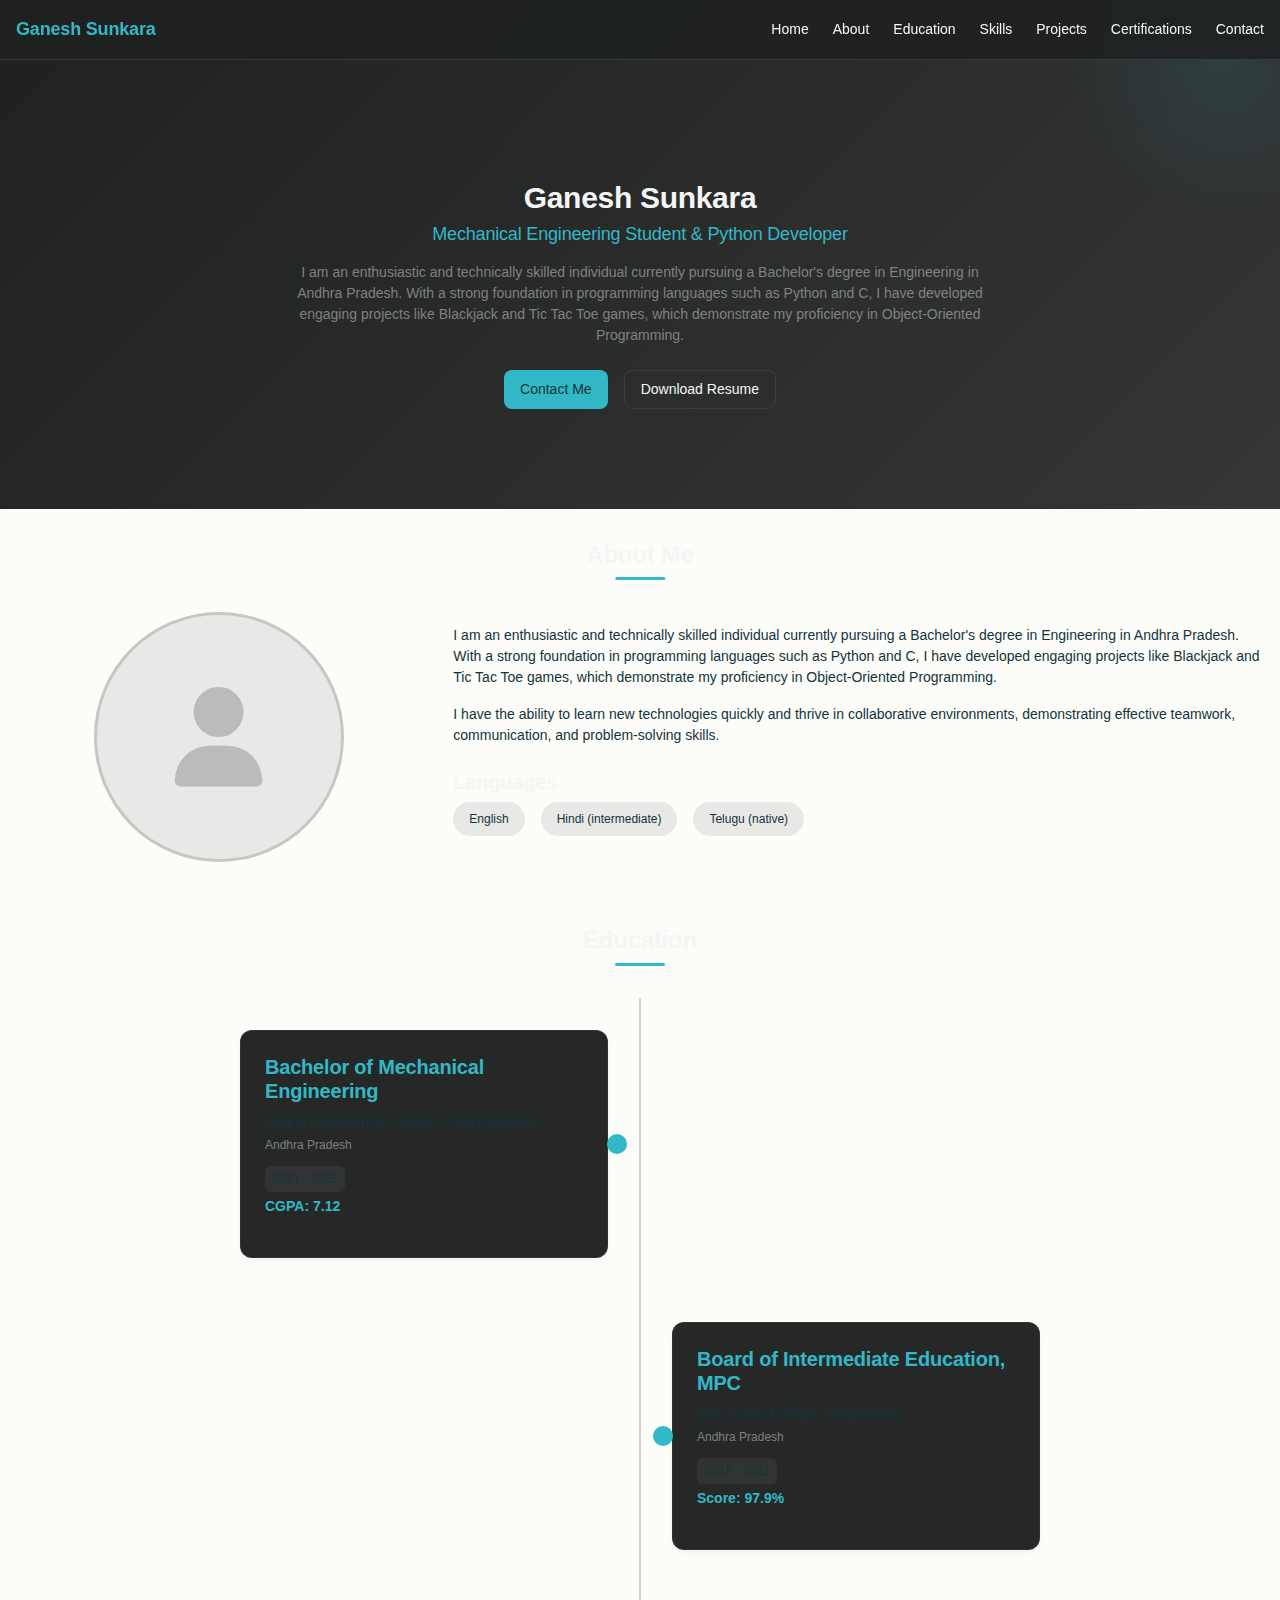
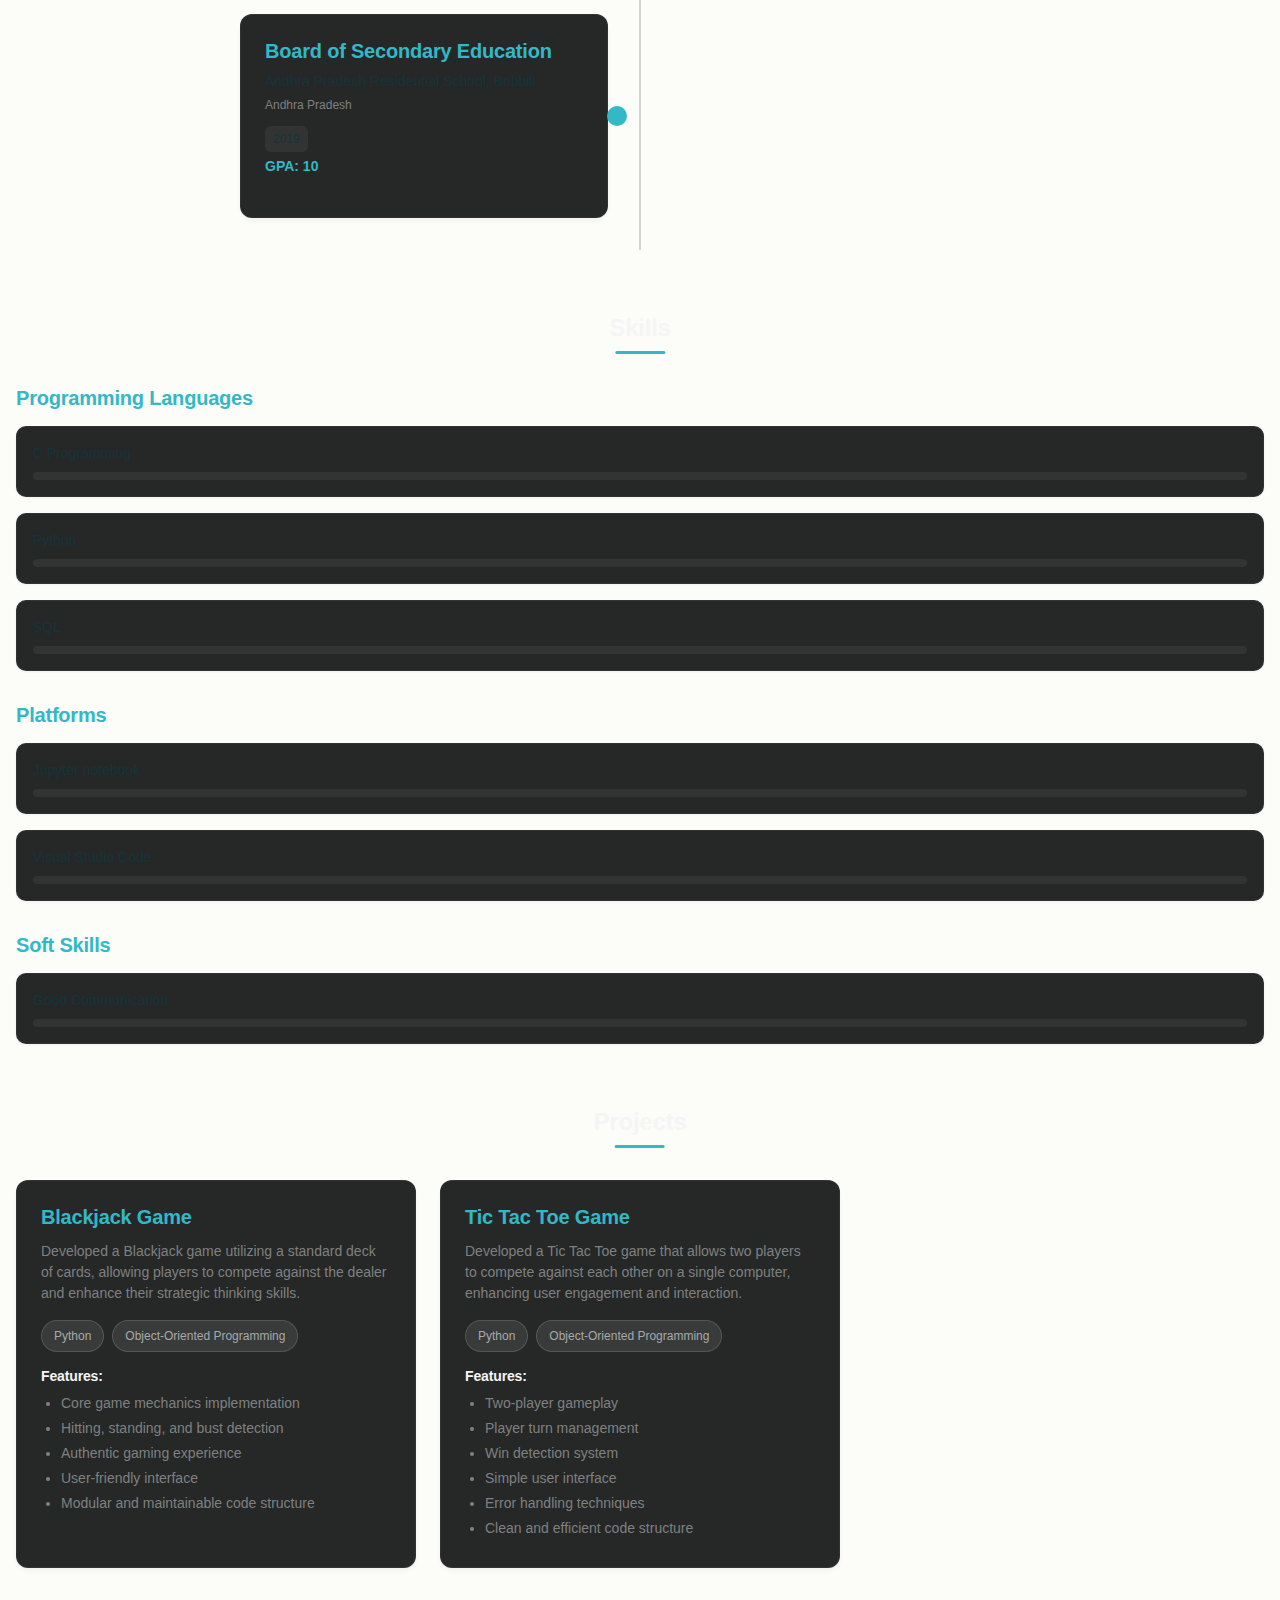
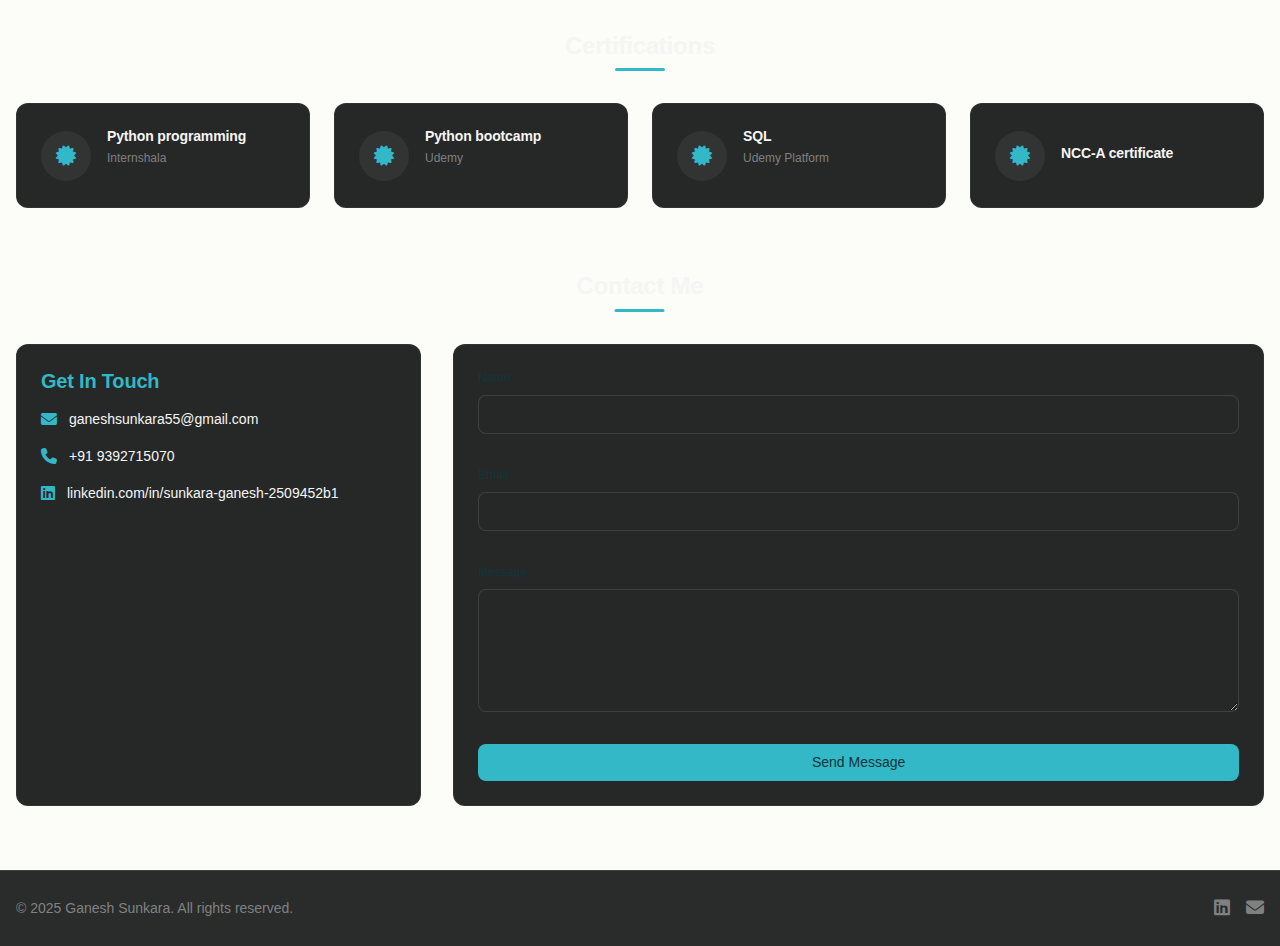
<file: index.html>
<!DOCTYPE html>
<html lang="en">
<head>
  <meta charset="UTF-8">
  <meta name="viewport" content="width=device-width, initial-scale=1.0">
  <title>Ganesh Sunkara - Portfolio</title>
  <link rel="stylesheet" href="style.css">
  <link rel="stylesheet" href="https://cdnjs.cloudflare.com/ajax/libs/font-awesome/6.4.0/css/all.min.css">
</head>
<body data-color-scheme="dark">
  <!-- Navigation -->
  <nav class="navbar">
    <div class="container navbar__container">
      <a href="#home" class="navbar__logo">Ganesh Sunkara</a>
      <div class="navbar__toggle" id="mobile-menu">
        <span class="bar"></span>
        <span class="bar"></span>
        <span class="bar"></span>
      </div>
      <ul class="navbar__menu">
        <li class="navbar__item"><a href="#home" class="navbar__link">Home</a></li>
        <li class="navbar__item"><a href="#about" class="navbar__link">About</a></li>
        <li class="navbar__item"><a href="#education" class="navbar__link">Education</a></li>
        <li class="navbar__item"><a href="#skills" class="navbar__link">Skills</a></li>
        <li class="navbar__item"><a href="#projects" class="navbar__link">Projects</a></li>
        <li class="navbar__item"><a href="#certifications" class="navbar__link">Certifications</a></li>
        <li class="navbar__item"><a href="#contact" class="navbar__link">Contact</a></li>
      </ul>
    </div>
  </nav>

  <!-- Hero Section -->
  <section id="home" class="hero">
    <div class="container">
      <div class="hero__content">
        <h1 class="hero__title">Ganesh Sunkara</h1>
        <h2 class="hero__subtitle">Mechanical Engineering Student & Python Developer</h2>
        <p class="hero__text">I am an enthusiastic and technically skilled individual currently pursuing a Bachelor's degree in Engineering in Andhra Pradesh. With a strong foundation in programming languages such as Python and C, I have developed engaging projects like Blackjack and Tic Tac Toe games, which demonstrate my proficiency in Object-Oriented Programming.</p>
        <div class="hero__cta">
          <a href="#contact" class="btn btn--primary">Contact Me</a>
          <a href="#" class="btn btn--outline">Download Resume</a>
        </div>
      </div>
    </div>
  </section>

  <!-- About Section -->
  <section id="about" class="about section">
    <div class="container">
      <h2 class="section__title">About Me</h2>
      <div class="about__content">
        <div class="about__image">
          <div class="about__image-placeholder">
            <i class="fas fa-user"></i>
          </div>
        </div>
        <div class="about__text">
          <p>I am an enthusiastic and technically skilled individual currently pursuing a Bachelor's degree in Engineering in Andhra Pradesh. With a strong foundation in programming languages such as Python and C, I have developed engaging projects like Blackjack and Tic Tac Toe games, which demonstrate my proficiency in Object-Oriented Programming.</p>
          <p>I have the ability to learn new technologies quickly and thrive in collaborative environments, demonstrating effective teamwork, communication, and problem-solving skills.</p>
          
          <div class="about__languages">
            <h3>Languages</h3>
            <ul class="about__language-list">
              <li>English</li>
              <li>Hindi (intermediate)</li>
              <li>Telugu (native)</li>
            </ul>
          </div>
        </div>
      </div>
    </div>
  </section>

  <!-- Education Section -->
  <section id="education" class="education section">
    <div class="container">
      <h2 class="section__title">Education</h2>
      <div class="timeline">
        <div class="timeline__item">
          <div class="timeline__content">
            <h3 class="timeline__title">Bachelor of Mechanical Engineering</h3>
            <p class="timeline__subtitle">Raghu Engineering College, Visakhapatnam</p>
            <p class="timeline__location">Andhra Pradesh</p>
            <p class="timeline__duration">2021 - 2025</p>
            <p class="timeline__score">CGPA: 7.12</p>
          </div>
        </div>
        <div class="timeline__item">
          <div class="timeline__content">
            <h3 class="timeline__title">Board of Intermediate Education, MPC</h3>
            <p class="timeline__subtitle">Sasi Junior College, Sangivalasa</p>
            <p class="timeline__location">Andhra Pradesh</p>
            <p class="timeline__duration">2019 - 2021</p>
            <p class="timeline__score">Score: 97.9%</p>
          </div>
        </div>
        <div class="timeline__item">
          <div class="timeline__content">
            <h3 class="timeline__title">Board of Secondary Education</h3>
            <p class="timeline__subtitle">Andhra Pradesh Residential School, Bobbili</p>
            <p class="timeline__location">Andhra Pradesh</p>
            <p class="timeline__duration">2019</p>
            <p class="timeline__score">GPA: 10</p>
          </div>
        </div>
      </div>
    </div>
  </section>

  <!-- Skills Section -->
  <section id="skills" class="skills section">
    <div class="container">
      <h2 class="section__title">Skills</h2>
      <div class="skills__container">
        <div class="skills__category">
          <h3 class="skills__category-title">Programming Languages</h3>
          <div class="skills__items">
            <div class="skill-card">
              <div class="skill-card__title">C Programming</div>
              <div class="skill-bar">
                <div class="skill-bar__progress" style="width: 85%"></div>
              </div>
            </div>
            <div class="skill-card">
              <div class="skill-card__title">Python</div>
              <div class="skill-bar">
                <div class="skill-bar__progress" style="width: 90%"></div>
              </div>
            </div>
            <div class="skill-card">
              <div class="skill-card__title">SQL</div>
              <div class="skill-bar">
                <div class="skill-bar__progress" style="width: 75%"></div>
              </div>
            </div>
          </div>
        </div>
        
        <div class="skills__category">
          <h3 class="skills__category-title">Platforms</h3>
          <div class="skills__items">
            <div class="skill-card">
              <div class="skill-card__title">Jupyter notebook</div>
              <div class="skill-bar">
                <div class="skill-bar__progress" style="width: 85%"></div>
              </div>
            </div>
            <div class="skill-card">
              <div class="skill-card__title">Visual Studio Code</div>
              <div class="skill-bar">
                <div class="skill-bar__progress" style="width: 80%"></div>
              </div>
            </div>
          </div>
        </div>
        
        <div class="skills__category">
          <h3 class="skills__category-title">Soft Skills</h3>
          <div class="skills__items">
            <div class="skill-card">
              <div class="skill-card__title">Good Communication</div>
              <div class="skill-bar">
                <div class="skill-bar__progress" style="width: 90%"></div>
              </div>
            </div>
          </div>
        </div>
      </div>
    </div>
  </section>

  <!-- Projects Section -->
  <section id="projects" class="projects section">
    <div class="container">
      <h2 class="section__title">Projects</h2>
      <div class="projects__container">
        <div class="project-card">
          <div class="project-card__content">
            <h3 class="project-card__title">Blackjack Game</h3>
            <p class="project-card__description">Developed a Blackjack game utilizing a standard deck of cards, allowing players to compete against the dealer and enhance their strategic thinking skills.</p>
            <div class="project-card__technologies">
              <span class="status status--info">Python</span>
              <span class="status status--info">Object-Oriented Programming</span>
            </div>
            <h4 class="project-card__features-title">Features:</h4>
            <ul class="project-card__features">
              <li>Core game mechanics implementation</li>
              <li>Hitting, standing, and bust detection</li>
              <li>Authentic gaming experience</li>
              <li>User-friendly interface</li>
              <li>Modular and maintainable code structure</li>
            </ul>
          </div>
        </div>
        <div class="project-card">
          <div class="project-card__content">
            <h3 class="project-card__title">Tic Tac Toe Game</h3>
            <p class="project-card__description">Developed a Tic Tac Toe game that allows two players to compete against each other on a single computer, enhancing user engagement and interaction.</p>
            <div class="project-card__technologies">
              <span class="status status--info">Python</span>
              <span class="status status--info">Object-Oriented Programming</span>
            </div>
            <h4 class="project-card__features-title">Features:</h4>
            <ul class="project-card__features">
              <li>Two-player gameplay</li>
              <li>Player turn management</li>
              <li>Win detection system</li>
              <li>Simple user interface</li>
              <li>Error handling techniques</li>
              <li>Clean and efficient code structure</li>
            </ul>
          </div>
        </div>
      </div>
    </div>
  </section>

  <!-- Certifications Section -->
  <section id="certifications" class="certifications section">
    <div class="container">
      <h2 class="section__title">Certifications</h2>
      <div class="certifications__container">
        <div class="certification-card">
          <div class="certification-card__icon">
            <i class="fas fa-certificate"></i>
          </div>
          <div class="certification-card__content">
            <h3 class="certification-card__title">Python programming</h3>
            <p class="certification-card__issuer">Internshala</p>
          </div>
        </div>
        <div class="certification-card">
          <div class="certification-card__icon">
            <i class="fas fa-certificate"></i>
          </div>
          <div class="certification-card__content">
            <h3 class="certification-card__title">Python bootcamp</h3>
            <p class="certification-card__issuer">Udemy</p>
          </div>
        </div>
        <div class="certification-card">
          <div class="certification-card__icon">
            <i class="fas fa-certificate"></i>
          </div>
          <div class="certification-card__content">
            <h3 class="certification-card__title">SQL</h3>
            <p class="certification-card__issuer">Udemy Platform</p>
          </div>
        </div>
        <div class="certification-card">
          <div class="certification-card__icon">
            <i class="fas fa-certificate"></i>
          </div>
          <div class="certification-card__content">
            <h3 class="certification-card__title">NCC-A certificate</h3>
          </div>
        </div>
      </div>
    </div>
  </section>

  <!-- Contact Section -->
  <section id="contact" class="contact section">
    <div class="container">
      <h2 class="section__title">Contact Me</h2>
      <div class="contact__container">
        <div class="contact__info">
          <h3>Get In Touch</h3>
          <div class="contact__info-item">
            <i class="fas fa-envelope"></i>
            <a href="mailto:ganeshsunkara55@gmail.com">ganeshsunkara55@gmail.com</a>
          </div>
          <div class="contact__info-item">
            <i class="fas fa-phone"></i>
            <a href="tel:+919392715070">+91 9392715070</a>
          </div>
          <div class="contact__info-item">
            <i class="fab fa-linkedin"></i>
            <a href="https://www.linkedin.com/in/sunkara-ganesh-2509452b1" target="_blank">linkedin.com/in/sunkara-ganesh-2509452b1</a>
          </div>
        </div>
        <div class="contact__form-container">
          <form id="contactForm" class="contact__form">
            <div class="form-group">
              <label for="name" class="form-label">Name</label>
              <input type="text" id="name" class="form-control" required>
            </div>
            <div class="form-group">
              <label for="email" class="form-label">Email</label>
              <input type="email" id="email" class="form-control" required>
            </div>
            <div class="form-group">
              <label for="message" class="form-label">Message</label>
              <textarea id="message" class="form-control" rows="5" required></textarea>
            </div>
            <button type="submit" class="btn btn--primary btn--full-width">Send Message</button>
          </form>
        </div>
      </div>
    </div>
  </section>

  <!-- Footer -->
  <footer class="footer">
    <div class="container">
      <div class="footer__content">
        <p class="footer__copyright">&copy; 2025 Ganesh Sunkara. All rights reserved.</p>
        <div class="footer__social">
          <a href="https://www.linkedin.com/in/sunkara-ganesh-2509452b1" target="_blank" class="footer__social-link">
            <i class="fab fa-linkedin"></i>
          </a>
          <a href="mailto:ganeshsunkara55@gmail.com" class="footer__social-link">
            <i class="fas fa-envelope"></i>
          </a>
        </div>
      </div>
    </div>
  </footer>

  <script src="app.js"></script>
</body>
</html>
</file>
<file: style.css>
:root {
  /* Colors */
  --color-background: rgba(252, 252, 249, 1);
  --color-surface: rgba(255, 255, 253, 1);
  --color-text: rgba(19, 52, 59, 1);
  --color-text-secondary: rgba(98, 108, 113, 1);
  --color-primary: rgba(33, 128, 141, 1);
  --color-primary-hover: rgba(29, 116, 128, 1);
  --color-primary-active: rgba(26, 104, 115, 1);
  --color-secondary: rgba(94, 82, 64, 0.12);
  --color-secondary-hover: rgba(94, 82, 64, 0.2);
  --color-secondary-active: rgba(94, 82, 64, 0.25);
  --color-border: rgba(94, 82, 64, 0.2);
  --color-btn-primary-text: rgba(252, 252, 249, 1);
  --color-card-border: rgba(94, 82, 64, 0.12);
  --color-card-border-inner: rgba(94, 82, 64, 0.12);
  --color-error: rgba(192, 21, 47, 1);
  --color-success: rgba(33, 128, 141, 1);
  --color-warning: rgba(168, 75, 47, 1);
  --color-info: rgba(98, 108, 113, 1);
  --color-focus-ring: rgba(33, 128, 141, 0.4);
  --color-select-caret: rgba(19, 52, 59, 0.8);

  /* Common style patterns */
  --focus-ring: 0 0 0 3px var(--color-focus-ring);
  --focus-outline: 2px solid var(--color-primary);
  --status-bg-opacity: 0.15;
  --status-border-opacity: 0.25;
  --select-caret-light: url("data:image/svg+xml,%3Csvg xmlns='http://www.w3.org/2000/svg' width='16' height='16' viewBox='0 0 24 24' fill='none' stroke='%23134252' stroke-width='2' stroke-linecap='round' stroke-linejoin='round'%3E%3Cpolyline points='6 9 12 15 18 9'%3E%3C/polyline%3E%3C/svg%3E");
  --select-caret-dark: url("data:image/svg+xml,%3Csvg xmlns='http://www.w3.org/2000/svg' width='16' height='16' viewBox='0 0 24 24' fill='none' stroke='%23f5f5f5' stroke-width='2' stroke-linecap='round' stroke-linejoin='round'%3E%3Cpolyline points='6 9 12 15 18 9'%3E%3C/polyline%3E%3C/svg%3E");

  /* RGB versions for opacity control */
  --color-success-rgb: 33, 128, 141;
  --color-error-rgb: 192, 21, 47;
  --color-warning-rgb: 168, 75, 47;
  --color-info-rgb: 98, 108, 113;

  /* Typography */
  --font-family-base: "FKGroteskNeue", "Geist", "Inter", -apple-system,
    BlinkMacSystemFont, "Segoe UI", Roboto, sans-serif;
  --font-family-mono: "Berkeley Mono", ui-monospace, SFMono-Regular, Menlo,
    Monaco, Consolas, monospace;
  --font-size-xs: 11px;
  --font-size-sm: 12px;
  --font-size-base: 14px;
  --font-size-md: 14px;
  --font-size-lg: 16px;
  --font-size-xl: 18px;
  --font-size-2xl: 20px;
  --font-size-3xl: 24px;
  --font-size-4xl: 30px;
  --font-weight-normal: 400;
  --font-weight-medium: 500;
  --font-weight-semibold: 550;
  --font-weight-bold: 600;
  --line-height-tight: 1.2;
  --line-height-normal: 1.5;
  --letter-spacing-tight: -0.01em;

  /* Spacing */
  --space-0: 0;
  --space-1: 1px;
  --space-2: 2px;
  --space-4: 4px;
  --space-6: 6px;
  --space-8: 8px;
  --space-10: 10px;
  --space-12: 12px;
  --space-16: 16px;
  --space-20: 20px;
  --space-24: 24px;
  --space-32: 32px;

  /* Border Radius */
  --radius-sm: 6px;
  --radius-base: 8px;
  --radius-md: 10px;
  --radius-lg: 12px;
  --radius-full: 9999px;

  /* Shadows */
  --shadow-xs: 0 1px 2px rgba(0, 0, 0, 0.02);
  --shadow-sm: 0 1px 3px rgba(0, 0, 0, 0.04), 0 1px 2px rgba(0, 0, 0, 0.02);
  --shadow-md: 0 4px 6px -1px rgba(0, 0, 0, 0.04),
    0 2px 4px -1px rgba(0, 0, 0, 0.02);
  --shadow-lg: 0 10px 15px -3px rgba(0, 0, 0, 0.04),
    0 4px 6px -2px rgba(0, 0, 0, 0.02);
  --shadow-inset-sm: inset 0 1px 0 rgba(255, 255, 255, 0.15),
    inset 0 -1px 0 rgba(0, 0, 0, 0.03);

  /* Animation */
  --duration-fast: 150ms;
  --duration-normal: 250ms;
  --ease-standard: cubic-bezier(0.16, 1, 0.3, 1);

  /* Layout */
  --container-sm: 640px;
  --container-md: 768px;
  --container-lg: 1024px;
  --container-xl: 1280px;
}

/* Dark mode colors */
@media (prefers-color-scheme: dark) {
  :root {
    --color-background: rgba(31, 33, 33, 1);
    --color-surface: rgba(38, 40, 40, 1);
    --color-text: rgba(245, 245, 245, 1);
    --color-text-secondary: rgba(167, 169, 169, 0.7);
    --color-primary: rgba(50, 184, 198, 1);
    --color-primary-hover: rgba(45, 166, 178, 1);
    --color-primary-active: rgba(41, 150, 161, 1);
    --color-secondary: rgba(119, 124, 124, 0.15);
    --color-secondary-hover: rgba(119, 124, 124, 0.25);
    --color-secondary-active: rgba(119, 124, 124, 0.3);
    --color-border: rgba(119, 124, 124, 0.3);
    --color-error: rgba(255, 84, 89, 1);
    --color-success: rgba(50, 184, 198, 1);
    --color-warning: rgba(230, 129, 97, 1);
    --color-info: rgba(167, 169, 169, 1);
    --color-focus-ring: rgba(50, 184, 198, 0.4);
    --color-btn-primary-text: rgba(19, 52, 59, 1);
    --color-card-border: rgba(119, 124, 124, 0.2);
    --color-card-border-inner: rgba(119, 124, 124, 0.15);
    --shadow-inset-sm: inset 0 1px 0 rgba(255, 255, 255, 0.1),
      inset 0 -1px 0 rgba(0, 0, 0, 0.15);
    --button-border-secondary: rgba(119, 124, 124, 0.2);
    --color-border-secondary: rgba(119, 124, 124, 0.2);
    --color-select-caret: rgba(245, 245, 245, 0.8);

    /* Common style patterns - updated for dark mode */
    --focus-ring: 0 0 0 3px var(--color-focus-ring);
    --focus-outline: 2px solid var(--color-primary);
    --status-bg-opacity: 0.15;
    --status-border-opacity: 0.25;
    --select-caret-light: url("data:image/svg+xml,%3Csvg xmlns='http://www.w3.org/2000/svg' width='16' height='16' viewBox='0 0 24 24' fill='none' stroke='%23134252' stroke-width='2' stroke-linecap='round' stroke-linejoin='round'%3E%3Cpolyline points='6 9 12 15 18 9'%3E%3C/polyline%3E%3C/svg%3E");
    --select-caret-dark: url("data:image/svg+xml,%3Csvg xmlns='http://www.w3.org/2000/svg' width='16' height='16' viewBox='0 0 24 24' fill='none' stroke='%23f5f5f5' stroke-width='2' stroke-linecap='round' stroke-linejoin='round'%3E%3Cpolyline points='6 9 12 15 18 9'%3E%3C/polyline%3E%3C/svg%3E");

    /* RGB versions for dark mode */
    --color-success-rgb: 50, 184, 198;
    --color-error-rgb: 255, 84, 89;
    --color-warning-rgb: 230, 129, 97;
    --color-info-rgb: 167, 169, 169;
  }
}

/* Data attribute for manual theme switching */
[data-color-scheme="dark"] {
  --color-background: rgba(31, 33, 33, 1);
  --color-surface: rgba(38, 40, 40, 1);
  --color-text: rgba(245, 245, 245, 1);
  --color-text-secondary: rgba(167, 169, 169, 0.7);
  --color-primary: rgba(50, 184, 198, 1);
  --color-primary-hover: rgba(45, 166, 178, 1);
  --color-primary-active: rgba(41, 150, 161, 1);
  --color-secondary: rgba(119, 124, 124, 0.15);
  --color-secondary-hover: rgba(119, 124, 124, 0.25);
  --color-secondary-active: rgba(119, 124, 124, 0.3);
  --color-border: rgba(119, 124, 124, 0.3);
  --color-error: rgba(255, 84, 89, 1);
  --color-success: rgba(50, 184, 198, 1);
  --color-warning: rgba(230, 129, 97, 1);
  --color-info: rgba(167, 169, 169, 1);
  --color-focus-ring: rgba(50, 184, 198, 0.4);
  --color-btn-primary-text: rgba(19, 52, 59, 1);
  --color-card-border: rgba(119, 124, 124, 0.15);
  --color-card-border-inner: rgba(119, 124, 124, 0.15);
  --shadow-inset-sm: inset 0 1px 0 rgba(255, 255, 255, 0.1),
    inset 0 -1px 0 rgba(0, 0, 0, 0.15);
  --color-border-secondary: rgba(119, 124, 124, 0.2);
  --color-select-caret: rgba(245, 245, 245, 0.8);

  /* Common style patterns - updated for dark mode */
  --focus-ring: 0 0 0 3px var(--color-focus-ring);
  --focus-outline: 2px solid var(--color-primary);
  --status-bg-opacity: 0.15;
  --status-border-opacity: 0.25;
  --select-caret-light: url("data:image/svg+xml,%3Csvg xmlns='http://www.w3.org/2000/svg' width='16' height='16' viewBox='0 0 24 24' fill='none' stroke='%23134252' stroke-width='2' stroke-linecap='round' stroke-linejoin='round'%3E%3Cpolyline points='6 9 12 15 18 9'%3E%3C/polyline%3E%3C/svg%3E");
  --select-caret-dark: url("data:image/svg+xml,%3Csvg xmlns='http://www.w3.org/2000/svg' width='16' height='16' viewBox='0 0 24 24' fill='none' stroke='%23f5f5f5' stroke-width='2' stroke-linecap='round' stroke-linejoin='round'%3E%3Cpolyline points='6 9 12 15 18 9'%3E%3C/polyline%3E%3C/svg%3E");

  /* RGB versions for dark mode */
  --color-success-rgb: 50, 184, 198;
  --color-error-rgb: 255, 84, 89;
  --color-warning-rgb: 230, 129, 97;
  --color-info-rgb: 167, 169, 169;
}

[data-color-scheme="light"] {
  --color-background: rgba(252, 252, 249, 1);
  --color-surface: rgba(255, 255, 253, 1);
  --color-text: rgba(19, 52, 59, 1);
  --color-text-secondary: rgba(98, 108, 113, 1);
  --color-primary: rgba(33, 128, 141, 1);
  --color-primary-hover: rgba(29, 116, 128, 1);
  --color-primary-active: rgba(26, 104, 115, 1);
  --color-secondary: rgba(94, 82, 64, 0.12);
  --color-secondary-hover: rgba(94, 82, 64, 0.2);
  --color-secondary-active: rgba(94, 82, 64, 0.25);
  --color-border: rgba(94, 82, 64, 0.2);
  --color-btn-primary-text: rgba(252, 252, 249, 1);
  --color-card-border: rgba(94, 82, 64, 0.12);
  --color-card-border-inner: rgba(94, 82, 64, 0.12);
  --color-error: rgba(192, 21, 47, 1);
  --color-success: rgba(33, 128, 141, 1);
  --color-warning: rgba(168, 75, 47, 1);
  --color-info: rgba(98, 108, 113, 1);
  --color-focus-ring: rgba(33, 128, 141, 0.4);

  /* RGB versions for light mode */
  --color-success-rgb: 33, 128, 141;
  --color-error-rgb: 192, 21, 47;
  --color-warning-rgb: 168, 75, 47;
  --color-info-rgb: 98, 108, 113;
}

/* Base styles */
html {
  font-size: var(--font-size-base);
  font-family: var(--font-family-base);
  line-height: var(--line-height-normal);
  color: var(--color-text);
  background-color: var(--color-background);
  -webkit-font-smoothing: antialiased;
  box-sizing: border-box;
}

body {
  margin: 0;
  padding: 0;
}

*,
*::before,
*::after {
  box-sizing: inherit;
}

/* Typography */
h1,
h2,
h3,
h4,
h5,
h6 {
  margin: 0;
  font-weight: var(--font-weight-semibold);
  line-height: var(--line-height-tight);
  color: var(--color-text);
  letter-spacing: var(--letter-spacing-tight);
}

h1 {
  font-size: var(--font-size-4xl);
}
h2 {
  font-size: var(--font-size-3xl);
}
h3 {
  font-size: var(--font-size-2xl);
}
h4 {
  font-size: var(--font-size-xl);
}
h5 {
  font-size: var(--font-size-lg);
}
h6 {
  font-size: var(--font-size-md);
}

p {
  margin: 0 0 var(--space-16) 0;
}

a {
  color: var(--color-primary);
  text-decoration: none;
  transition: color var(--duration-fast) var(--ease-standard);
}

a:hover {
  color: var(--color-primary-hover);
}

code,
pre {
  font-family: var(--font-family-mono);
  font-size: calc(var(--font-size-base) * 0.95);
  background-color: var(--color-secondary);
  border-radius: var(--radius-sm);
}

code {
  padding: var(--space-1) var(--space-4);
}

pre {
  padding: var(--space-16);
  margin: var(--space-16) 0;
  overflow: auto;
  border: 1px solid var(--color-border);
}

pre code {
  background: none;
  padding: 0;
}

/* Buttons */
.btn {
  display: inline-flex;
  align-items: center;
  justify-content: center;
  padding: var(--space-8) var(--space-16);
  border-radius: var(--radius-base);
  font-size: var(--font-size-base);
  font-weight: 500;
  line-height: 1.5;
  cursor: pointer;
  transition: all var(--duration-normal) var(--ease-standard);
  border: none;
  text-decoration: none;
  position: relative;
}

.btn:focus-visible {
  outline: none;
  box-shadow: var(--focus-ring);
}

.btn--primary {
  background: var(--color-primary);
  color: var(--color-btn-primary-text);
}

.btn--primary:hover {
  background: var(--color-primary-hover);
}

.btn--primary:active {
  background: var(--color-primary-active);
}

.btn--secondary {
  background: var(--color-secondary);
  color: var(--color-text);
}

.btn--secondary:hover {
  background: var(--color-secondary-hover);
}

.btn--secondary:active {
  background: var(--color-secondary-active);
}

.btn--outline {
  background: transparent;
  border: 1px solid var(--color-border);
  color: var(--color-text);
}

.btn--outline:hover {
  background: var(--color-secondary);
}

.btn--sm {
  padding: var(--space-4) var(--space-12);
  font-size: var(--font-size-sm);
  border-radius: var(--radius-sm);
}

.btn--lg {
  padding: var(--space-10) var(--space-20);
  font-size: var(--font-size-lg);
  border-radius: var(--radius-md);
}

.btn--full-width {
  width: 100%;
}

.btn:disabled {
  opacity: 0.5;
  cursor: not-allowed;
}

/* Form elements */
.form-control {
  display: block;
  width: 100%;
  padding: var(--space-8) var(--space-12);
  font-size: var(--font-size-md);
  line-height: 1.5;
  color: var(--color-text);
  background-color: var(--color-surface);
  border: 1px solid var(--color-border);
  border-radius: var(--radius-base);
  transition: border-color var(--duration-fast) var(--ease-standard),
    box-shadow var(--duration-fast) var(--ease-standard);
}

textarea.form-control {
  font-family: var(--font-family-base);
  font-size: var(--font-size-base);
}

select.form-control {
  padding: var(--space-8) var(--space-12);
  -webkit-appearance: none;
  -moz-appearance: none;
  appearance: none;
  background-image: var(--select-caret-light);
  background-repeat: no-repeat;
  background-position: right var(--space-12) center;
  background-size: 16px;
  padding-right: var(--space-32);
}

/* Add a dark mode specific caret */
@media (prefers-color-scheme: dark) {
  select.form-control {
    background-image: var(--select-caret-dark);
  }
}

/* Also handle data-color-scheme */
[data-color-scheme="dark"] select.form-control {
  background-image: var(--select-caret-dark);
}

[data-color-scheme="light"] select.form-control {
  background-image: var(--select-caret-light);
}

.form-control:focus {
  border-color: var(--color-primary);
  outline: var(--focus-outline);
}

.form-label {
  display: block;
  margin-bottom: var(--space-8);
  font-weight: var(--font-weight-medium);
  font-size: var(--font-size-sm);
}

.form-group {
  margin-bottom: var(--space-16);
}

/* Card component */
.card {
  background-color: var(--color-surface);
  border-radius: var(--radius-lg);
  border: 1px solid var(--color-card-border);
  box-shadow: var(--shadow-sm);
  overflow: hidden;
  transition: box-shadow var(--duration-normal) var(--ease-standard);
}

.card:hover {
  box-shadow: var(--shadow-md);
}

.card__body {
  padding: var(--space-16);
}

.card__header,
.card__footer {
  padding: var(--space-16);
  border-bottom: 1px solid var(--color-card-border-inner);
}

/* Status indicators - simplified with CSS variables */
.status {
  display: inline-flex;
  align-items: center;
  padding: var(--space-6) var(--space-12);
  border-radius: var(--radius-full);
  font-weight: var(--font-weight-medium);
  font-size: var(--font-size-sm);
}

.status--success {
  background-color: rgba(
    var(--color-success-rgb, 33, 128, 141),
    var(--status-bg-opacity)
  );
  color: var(--color-success);
  border: 1px solid
    rgba(var(--color-success-rgb, 33, 128, 141), var(--status-border-opacity));
}

.status--error {
  background-color: rgba(
    var(--color-error-rgb, 192, 21, 47),
    var(--status-bg-opacity)
  );
  color: var(--color-error);
  border: 1px solid
    rgba(var(--color-error-rgb, 192, 21, 47), var(--status-border-opacity));
}

.status--warning {
  background-color: rgba(
    var(--color-warning-rgb, 168, 75, 47),
    var(--status-bg-opacity)
  );
  color: var(--color-warning);
  border: 1px solid
    rgba(var(--color-warning-rgb, 168, 75, 47), var(--status-border-opacity));
}

.status--info {
  background-color: rgba(
    var(--color-info-rgb, 98, 108, 113),
    var(--status-bg-opacity)
  );
  color: var(--color-info);
  border: 1px solid
    rgba(var(--color-info-rgb, 98, 108, 113), var(--status-border-opacity));
}

/* Container layout */
.container {
  width: 100%;
  margin-right: auto;
  margin-left: auto;
  padding-right: var(--space-16);
  padding-left: var(--space-16);
}

@media (min-width: 640px) {
  .container {
    max-width: var(--container-sm);
  }
}
@media (min-width: 768px) {
  .container {
    max-width: var(--container-md);
  }
}
@media (min-width: 1024px) {
  .container {
    max-width: var(--container-lg);
  }
}
@media (min-width: 1280px) {
  .container {
    max-width: var(--container-xl);
  }
}

/* Utility classes */
.flex {
  display: flex;
}
.flex-col {
  flex-direction: column;
}
.items-center {
  align-items: center;
}
.justify-center {
  justify-content: center;
}
.justify-between {
  justify-content: space-between;
}
.gap-4 {
  gap: var(--space-4);
}
.gap-8 {
  gap: var(--space-8);
}
.gap-16 {
  gap: var(--space-16);
}

.m-0 {
  margin: 0;
}
.mt-8 {
  margin-top: var(--space-8);
}
.mb-8 {
  margin-bottom: var(--space-8);
}
.mx-8 {
  margin-left: var(--space-8);
  margin-right: var(--space-8);
}
.my-8 {
  margin-top: var(--space-8);
  margin-bottom: var(--space-8);
}

.p-0 {
  padding: 0;
}
.py-8 {
  padding-top: var(--space-8);
  padding-bottom: var(--space-8);
}
.px-8 {
  padding-left: var(--space-8);
  padding-right: var(--space-8);
}
.py-16 {
  padding-top: var(--space-16);
  padding-bottom: var(--space-16);
}
.px-16 {
  padding-left: var(--space-16);
  padding-right: var(--space-16);
}

.block {
  display: block;
}
.hidden {
  display: none;
}

/* Accessibility */
.sr-only {
  position: absolute;
  width: 1px;
  height: 1px;
  padding: 0;
  margin: -1px;
  overflow: hidden;
  clip: rect(0, 0, 0, 0);
  white-space: nowrap;
  border-width: 0;
}

:focus-visible {
  outline: var(--focus-outline);
  outline-offset: 2px;
}

/* Dark mode specifics */
[data-color-scheme="dark"] .btn--outline {
  border: 1px solid var(--color-border-secondary);
}

@font-face {
  font-family: 'FKGroteskNeue';
  src: url('https://r2cdn.perplexity.ai/fonts/FKGroteskNeue.woff2')
    format('woff2');
}

/* Custom styles for Ganesh Sunkara's portfolio */

/* Section Styles */
.section {
  padding: var(--space-32) 0;
}

.section__title {
  text-align: center;
  margin-bottom: var(--space-32);
  position: relative;
  display: inline-block;
  left: 50%;
  transform: translateX(-50%);
}

.section__title::after {
  content: '';
  display: block;
  width: 50px;
  height: 3px;
  background-color: var(--color-primary);
  margin: var(--space-8) auto 0;
  border-radius: var(--radius-full);
}

/* Navbar */
.navbar {
  position: fixed;
  top: 0;
  left: 0;
  width: 100%;
  background-color: rgba(31, 33, 33, 0.9);
  backdrop-filter: blur(10px);
  z-index: 1000;
  transition: all var(--duration-normal) var(--ease-standard);
  border-bottom: 1px solid var(--color-border);
}

.navbar__container {
  display: flex;
  justify-content: space-between;
  align-items: center;
  padding: var(--space-16) var(--space-16);
}

.navbar__logo {
  color: var(--color-primary);
  font-weight: var(--font-weight-bold);
  font-size: var(--font-size-xl);
  text-decoration: none;
  letter-spacing: var(--letter-spacing-tight);
}

.navbar__menu {
  display: flex;
  list-style: none;
  margin: 0;
  padding: 0;
}

.navbar__item {
  margin-left: var(--space-24);
}

.navbar__link {
  color: var(--color-text);
  text-decoration: none;
  font-weight: var(--font-weight-medium);
  transition: color var(--duration-fast) var(--ease-standard);
  position: relative;
}

.navbar__link::after {
  content: '';
  position: absolute;
  bottom: -4px;
  left: 0;
  width: 0;
  height: 2px;
  background-color: var(--color-primary);
  transition: width var(--duration-normal) var(--ease-standard);
}

.navbar__link:hover {
  color: var(--color-primary);
}

.navbar__link:hover::after {
  width: 100%;
}

.navbar__toggle {
  display: none;
  cursor: pointer;
}

.navbar__toggle .bar {
  display: block;
  width: 25px;
  height: 3px;
  margin: 5px auto;
  transition: all var(--duration-fast) ease;
  background-color: var(--color-text);
  border-radius: var(--radius-sm);
}

/* Hero Section */
.hero {
  padding: 180px 0 100px;
  background: linear-gradient(135deg, var(--color-background), rgba(31, 33, 33, 0.9));
  position: relative;
  overflow: hidden;
}

.hero::before {
  content: '';
  position: absolute;
  top: 0;
  right: 0;
  width: 300px;
  height: 300px;
  background: radial-gradient(circle, var(--color-primary), transparent 70%);
  opacity: 0.1;
  border-radius: 100%;
  transform: translate(30%, -30%);
}

.hero__content {
  max-width: 800px;
  margin: 0 auto;
  text-align: center;
}

.hero__title {
  font-size: var(--font-size-4xl);
  margin-bottom: var(--space-8);
  color: var(--color-text);
  animation: fadeInDown 1s ease;
}

.hero__subtitle {
  color: var(--color-primary);
  font-size: var(--font-size-xl);
  margin-bottom: var(--space-16);
  font-weight: var(--font-weight-medium);
  animation: fadeInDown 1s 0.2s ease both;
}

.hero__text {
  color: var(--color-text-secondary);
  margin-bottom: var(--space-24);
  max-width: 700px;
  margin-left: auto;
  margin-right: auto;
  animation: fadeInUp 1s 0.4s ease both;
}

.hero__cta {
  display: flex;
  gap: var(--space-16);
  justify-content: center;
  animation: fadeInUp 1s 0.6s ease both;
}

/* About Section */
.about__content {
  display: flex;
  gap: var(--space-32);
  align-items: center;
}

.about__image {
  flex: 1;
  display: flex;
  justify-content: center;
}

.about__image-placeholder {
  width: 250px;
  height: 250px;
  background-color: var(--color-secondary);
  border-radius: 50%;
  display: flex;
  align-items: center;
  justify-content: center;
  font-size: 100px;
  color: var(--color-text-secondary);
  border: 3px solid var(--color-border);
}

.about__text {
  flex: 2;
}

.about__languages {
  margin-top: var(--space-24);
}

.about__language-list {
  list-style: none;
  padding: 0;
  display: flex;
  gap: var(--space-16);
  flex-wrap: wrap;
  margin-top: var(--space-8);
}

.about__language-list li {
  background-color: var(--color-secondary);
  padding: var(--space-8) var(--space-16);
  border-radius: var(--radius-full);
  font-size: var(--font-size-sm);
}

/* Education - Timeline */
.timeline {
  position: relative;
  max-width: 800px;
  margin: 0 auto;
}

.timeline::before {
  content: '';
  position: absolute;
  top: 0;
  left: 50%;
  transform: translateX(-50%);
  width: 2px;
  height: 100%;
  background-color: var(--color-border);
}

.timeline__item {
  padding: var(--space-32) 0;
  position: relative;
  width: 50%;
  left: 0;
}

.timeline__item:nth-child(even) {
  left: 50%;
}

.timeline__content {
  position: relative;
  padding: var(--space-24);
  background-color: var(--color-surface);
  border-radius: var(--radius-lg);
  box-shadow: var(--shadow-md);
  transition: transform var(--duration-normal) var(--ease-standard);
  border: 1px solid var(--color-card-border);
  margin-right: var(--space-32);
}

.timeline__item:nth-child(even) .timeline__content {
  margin-right: 0;
  margin-left: var(--space-32);
}

.timeline__content:hover {
  transform: translateY(-5px);
}

.timeline__content::before {
  content: '';
  position: absolute;
  top: 50%;
  right: -10px;
  width: 20px;
  height: 20px;
  background-color: var(--color-primary);
  border-radius: 50%;
  transform: translate(50%, -50%);
}

.timeline__item:nth-child(even) .timeline__content::before {
  right: auto;
  left: -10px;
  transform: translate(-50%, -50%);
}

.timeline__title {
  margin-bottom: var(--space-8);
  color: var(--color-primary);
}

.timeline__subtitle {
  font-weight: var(--font-weight-medium);
  margin-bottom: var(--space-4);
}

.timeline__location {
  color: var(--color-text-secondary);
  margin-bottom: var(--space-4);
  font-size: var(--font-size-sm);
}

.timeline__duration {
  display: inline-block;
  background-color: var(--color-secondary);
  padding: var(--space-4) var(--space-8);
  border-radius: var(--radius-sm);
  font-size: var(--font-size-sm);
  margin-top: var(--space-8);
  margin-bottom: var(--space-4);
}

.timeline__score {
  font-weight: var(--font-weight-bold);
  color: var(--color-primary);
}

/* Skills Section */
.skills__container {
  display: flex;
  flex-direction: column;
  gap: var(--space-32);
}

.skills__category-title {
  margin-bottom: var(--space-16);
  color: var(--color-primary);
}

.skills__items {
  display: flex;
  flex-direction: column;
  gap: var(--space-16);
}

.skill-card {
  background-color: var(--color-surface);
  padding: var(--space-16);
  border-radius: var(--radius-md);
  border: 1px solid var(--color-card-border);
  box-shadow: var(--shadow-sm);
}

.skill-card__title {
  margin-bottom: var(--space-8);
  font-weight: var(--font-weight-medium);
}

.skill-bar {
  height: 8px;
  background-color: var(--color-secondary);
  border-radius: var(--radius-full);
  overflow: hidden;
}

.skill-bar__progress {
  height: 100%;
  background-color: var(--color-primary);
  border-radius: var(--radius-full);
  transition: width 1.5s var(--ease-standard);
}

/* Projects Section */
.projects__container {
  display: grid;
  grid-template-columns: repeat(auto-fill, minmax(300px, 1fr));
  gap: var(--space-24);
}

.project-card {
  background-color: var(--color-surface);
  border-radius: var(--radius-lg);
  overflow: hidden;
  border: 1px solid var(--color-card-border);
  box-shadow: var(--shadow-md);
  transition: transform var(--duration-normal) var(--ease-standard);
  height: 100%;
}

.project-card:hover {
  transform: translateY(-5px);
  box-shadow: var(--shadow-lg);
}

.project-card__content {
  padding: var(--space-24);
}

.project-card__title {
  color: var(--color-primary);
  margin-bottom: var(--space-12);
}

.project-card__description {
  color: var(--color-text-secondary);
  margin-bottom: var(--space-16);
}

.project-card__technologies {
  display: flex;
  flex-wrap: wrap;
  gap: var(--space-8);
  margin-bottom: var(--space-16);
}

.project-card__features-title {
  margin-bottom: var(--space-8);
  font-size: var(--font-size-md);
}

.project-card__features {
  padding-left: var(--space-20);
  margin: 0;
}

.project-card__features li {
  margin-bottom: var(--space-4);
  color: var(--color-text-secondary);
}

/* Certifications Section */
.certifications__container {
  display: grid;
  grid-template-columns: repeat(auto-fill, minmax(250px, 1fr));
  gap: var(--space-24);
}

.certification-card {
  background-color: var(--color-surface);
  border-radius: var(--radius-lg);
  border: 1px solid var(--color-card-border);
  padding: var(--space-24);
  display: flex;
  align-items: center;
  gap: var(--space-16);
  transition: transform var(--duration-normal) var(--ease-standard);
}

.certification-card:hover {
  transform: translateY(-5px);
  box-shadow: var(--shadow-md);
}

.certification-card__icon {
  font-size: var(--font-size-2xl);
  color: var(--color-primary);
  background-color: var(--color-secondary);
  width: 50px;
  height: 50px;
  border-radius: 50%;
  display: flex;
  align-items: center;
  justify-content: center;
}

.certification-card__title {
  margin-bottom: var(--space-4);
  font-size: var(--font-size-md);
}

.certification-card__issuer {
  color: var(--color-text-secondary);
  font-size: var(--font-size-sm);
}

/* Contact Section */
.contact__container {
  display: grid;
  grid-template-columns: 1fr 2fr;
  gap: var(--space-32);
}

.contact__info {
  background-color: var(--color-surface);
  padding: var(--space-24);
  border-radius: var(--radius-lg);
  border: 1px solid var(--color-card-border);
}

.contact__info h3 {
  margin-bottom: var(--space-16);
  color: var(--color-primary);
}

.contact__info-item {
  display: flex;
  align-items: center;
  gap: var(--space-12);
  margin-bottom: var(--space-16);
}

.contact__info-item i {
  color: var(--color-primary);
  font-size: var(--font-size-lg);
}

.contact__info-item a {
  color: var(--color-text);
  text-decoration: none;
  transition: color var(--duration-fast) var(--ease-standard);
  word-break: break-word;
}

.contact__info-item a:hover {
  color: var(--color-primary);
}

.contact__form-container {
  background-color: var(--color-surface);
  padding: var(--space-24);
  border-radius: var(--radius-lg);
  border: 1px solid var(--color-card-border);
}

.contact__form {
  display: flex;
  flex-direction: column;
  gap: var(--space-16);
}

/* Footer */
.footer {
  background-color: rgba(31, 33, 33, 0.95);
  padding: var(--space-24) 0;
  margin-top: var(--space-32);
  border-top: 1px solid var(--color-border);
}

.footer__content {
  display: flex;
  justify-content: space-between;
  align-items: center;
}

.footer__copyright {
  color: var(--color-text-secondary);
  margin: 0;
}

.footer__social {
  display: flex;
  gap: var(--space-16);
}

.footer__social-link {
  color: var(--color-text-secondary);
  font-size: var(--font-size-xl);
  transition: color var(--duration-fast) var(--ease-standard);
}

.footer__social-link:hover {
  color: var(--color-primary);
}

/* Animations */
@keyframes fadeInDown {
  from {
    opacity: 0;
    transform: translateY(-20px);
  }
  to {
    opacity: 1;
    transform: translateY(0);
  }
}

@keyframes fadeInUp {
  from {
    opacity: 0;
    transform: translateY(20px);
  }
  to {
    opacity: 1;
    transform: translateY(0);
  }
}

/* Responsive Styles */
@media (max-width: 1024px) {
  .timeline::before {
    left: 30px;
  }
  
  .timeline__item {
    width: 100%;
    left: 0;
  }
  
  .timeline__item:nth-child(even) {
    left: 0;
  }
  
  .timeline__content {
    margin-left: 60px;
    margin-right: 0;
  }
  
  .timeline__item:nth-child(even) .timeline__content {
    margin-left: 60px;
  }
  
  .timeline__content::before {
    left: -40px;
    right: auto;
    transform: translate(0, -50%);
  }
  
  .timeline__item:nth-child(even) .timeline__content::before {
    left: -40px;
    right: auto;
    transform: translate(0, -50%);
  }
  
  .about__content {
    flex-direction: column;
  }
  
  .contact__container {
    grid-template-columns: 1fr;
  }
}

@media (max-width: 768px) {
  .navbar__menu {
    position: fixed;
    left: -100%;
    top: 70px;
    flex-direction: column;
    background-color: rgba(31, 33, 33, 0.95);
    width: 100%;
    text-align: center;
    transition: 0.3s;
    box-shadow: var(--shadow-md);
    padding: var(--space-16) 0;
    border-bottom: 1px solid var(--color-border);
  }
  
  .navbar__menu.active {
    left: 0;
  }
  
  .navbar__item {
    margin: var(--space-16) 0;
  }
  
  .navbar__toggle {
    display: block;
  }
  
  .navbar__toggle.active .bar:nth-child(1) {
    transform: translateY(8px) rotate(45deg);
  }
  
  .navbar__toggle.active .bar:nth-child(2) {
    opacity: 0;
  }
  
  .navbar__toggle.active .bar:nth-child(3) {
    transform: translateY(-8px) rotate(-45deg);
  }
  
  .hero {
    padding: 150px 0 80px;
  }
  
  .hero__cta {
    flex-direction: column;
    gap: var(--space-12);
  }
  
  .section {
    padding: var(--space-24) 0;
  }
  
  .projects__container {
    grid-template-columns: 1fr;
  }
  
  .certifications__container {
    grid-template-columns: 1fr;
  }
  
  .footer__content {
    flex-direction: column;
    gap: var(--space-16);
  }
}
</file>
